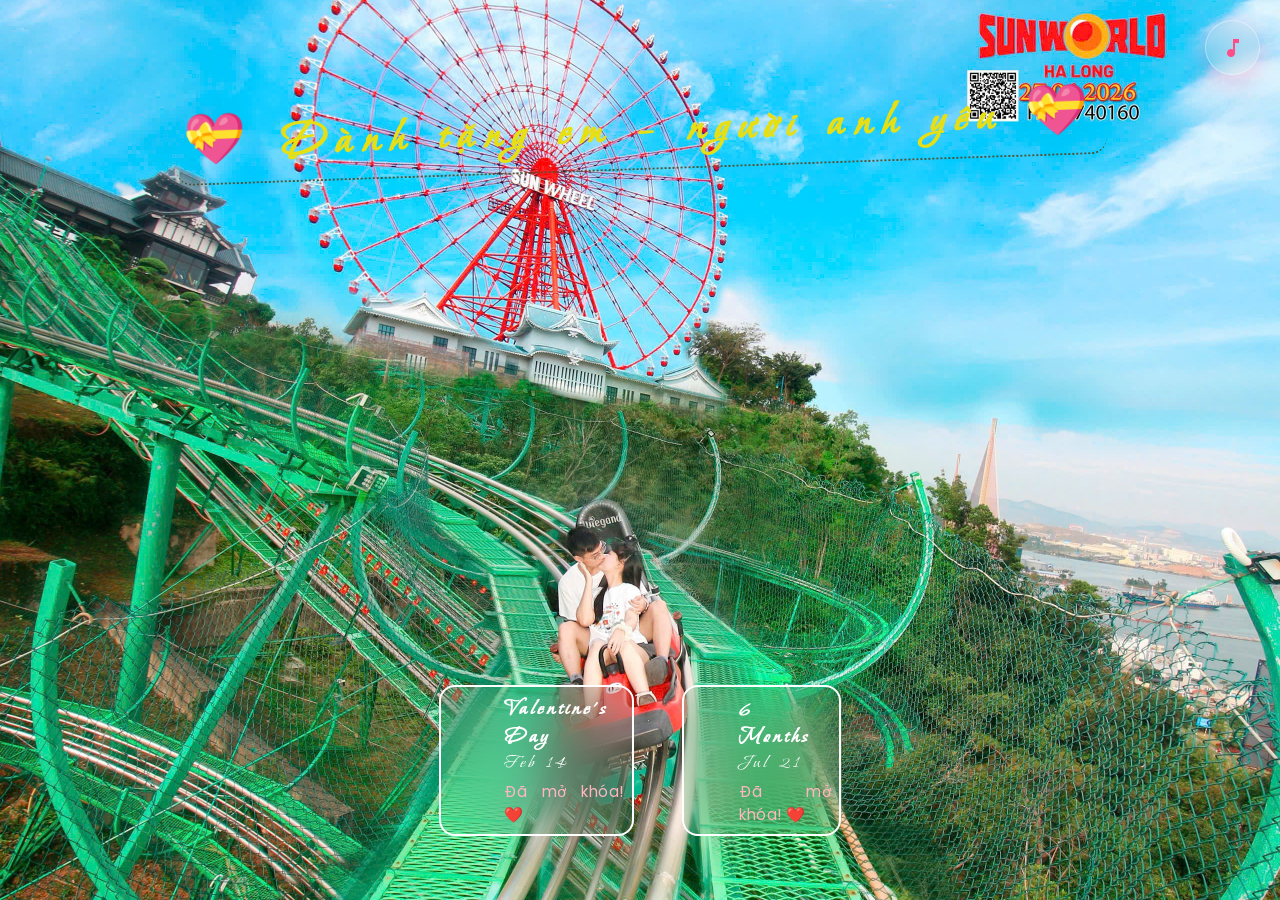
<file: index.html>
<!DOCTYPE html>
<html lang="en">

<head>
    <meta charset="UTF-8">
    <meta name="viewport" content="width=device-width, initial-scale=1.0">
    <title>Happy Valentine's Day Mai 💗💗💗</title>
    <link rel="stylesheet" href="quotes.css">
    <link rel="stylesheet"
        href="https://fonts.googleapis.com/css2?family=Material+Symbols+Outlined:opsz,wght,FILL,GRAD@20..48,100..700,0..1,-50..200" />
</head>

<body>
     <audio id="bg-music" preload="auto"></audio>
    <button id="music-btn" class="music-btn">
    <span class="material-symbols-outlined">music_note</span>
</button>
    <div class="main">
        <h2 class="danhtang">💝 Dành tặng em – người anh yêu  💝</h2>

        <div class="container">
            <a href="valentine.html" class="day-link" data-date="2025-02-14">
                <div class="valentine-day day">
                    <div class="icon">
                        <lord-icon src="https://cdn.lordicon.com/etgnxeer.json" trigger="hover"></lord-icon>
                    </div>
                    <div class="info">
                        <h1 class="day-name">Valentine's Day</h1>
                        <p class="date">Feb 14</p>
                        <div class="countdown" id="countdown-valentine"></div>
                    </div>
                </div>
            </a>
            <a href="six-months.html" class="day-link" data-date="2026-07-21">
                <div class="six-months-day day">
                    <div class="icon">
                        <lord-icon src="https://cdn.lordicon.com/etgnxeer.json" trigger="hover"></lord-icon>
                    </div>
                    <div class="info">
                        <h1 class="day-name">6 Months</h1>
                        <p class="date">Jul 21</p>
                        <div class="countdown" id="countdown-six-months"></div>
                    </div>
                </div>
            </a>
        </div>
        <div class="copyright-container">
            <!-- <h3 class="copyright">Created with ❤️ by <a href="https://www.instagram.com/ha.cn_?igsh=MTkzM2Q4a3Y1dTdhZg==" target="_blank" style="color: white; text-decoration: underline;">Hà</a></h3> -->
        </div>
    </div>

    <script src="https://cdn.lordicon.com/lordicon.js"></script>
  <script>
document.addEventListener('DOMContentLoaded', function () {

    const music = document.getElementById('bg-music');
    const musicBtn = document.getElementById('music-btn');

    const playlist = [
        "./assets/nhac/love-story.mp3",
        "./assets/nhac/Đức Phúc - Hơn Cả Yêu (Official Music Video).mp3"
    ];

    let currentSong = 0;
    let musicStarted = false;

    function playSong(index) {
        music.src = playlist[index];
        music.volume = 0.4;
        music.muted = false; // bỏ muted để có tiếng
        music.load();

        music.play().then(() => {
            musicStarted = true;
            musicBtn.classList.add('playing');
        }).catch(() => {
            console.log("Chờ click để phát nhạc...");
        });
    }

    // Click nút để bật/tắt nhạc
    musicBtn.addEventListener('click', (e) => {
        e.stopPropagation(); // tránh ảnh hưởng click toàn trang

        if (!musicStarted) {
            playSong(currentSong);
        } else {
            if (music.paused) {
                music.play();
                musicBtn.classList.add('playing');
            } else {
                music.pause();
                musicBtn.classList.remove('playing');
            }
        }
    });

    // Mồi click đầu tiên toàn trang (auto play)
    document.addEventListener('click', () => {
        if (!musicStarted) {
            playSong(currentSong);
        }
    }, { once: true });

    // Loop playlist
    music.addEventListener('ended', () => {
        currentSong = (currentSong + 1) % playlist.length;
        playSong(currentSong);
    });

    // Countdown logic
    function updateCountdown() {
        const dayLinks = document.querySelectorAll('.day-link');
        dayLinks.forEach(link => {
            const dateStr = link.getAttribute('data-date');
            const countdownDiv = link.querySelector('.countdown');
            if (!dateStr || !countdownDiv) return;

            const targetDate = new Date(dateStr + 'T00:00:00');
            const now = new Date();
            const diff = targetDate - now;

            if (diff <= 0) {
                countdownDiv.innerHTML = "Đã mở khóa! ❤️";
            } else {
                const days = Math.floor(diff / (1000 * 60 * 60 * 24));
                const hours = Math.floor((diff % (1000 * 60 * 60 * 24)) / (1000 * 60 * 60));
                const minutes = Math.floor((diff % (1000 * 60 * 60)) / (1000 * 60));
                const seconds = Math.floor((diff % (1000 * 60)) / 1000);

                countdownDiv.innerHTML = `Còn ${days} ngày ${hours}h ${minutes}m ${seconds}s`;
            }
        });
    }
    updateCountdown();
    setInterval(updateCountdown, 1000);

});
</script>


</body>

</html>
</file>
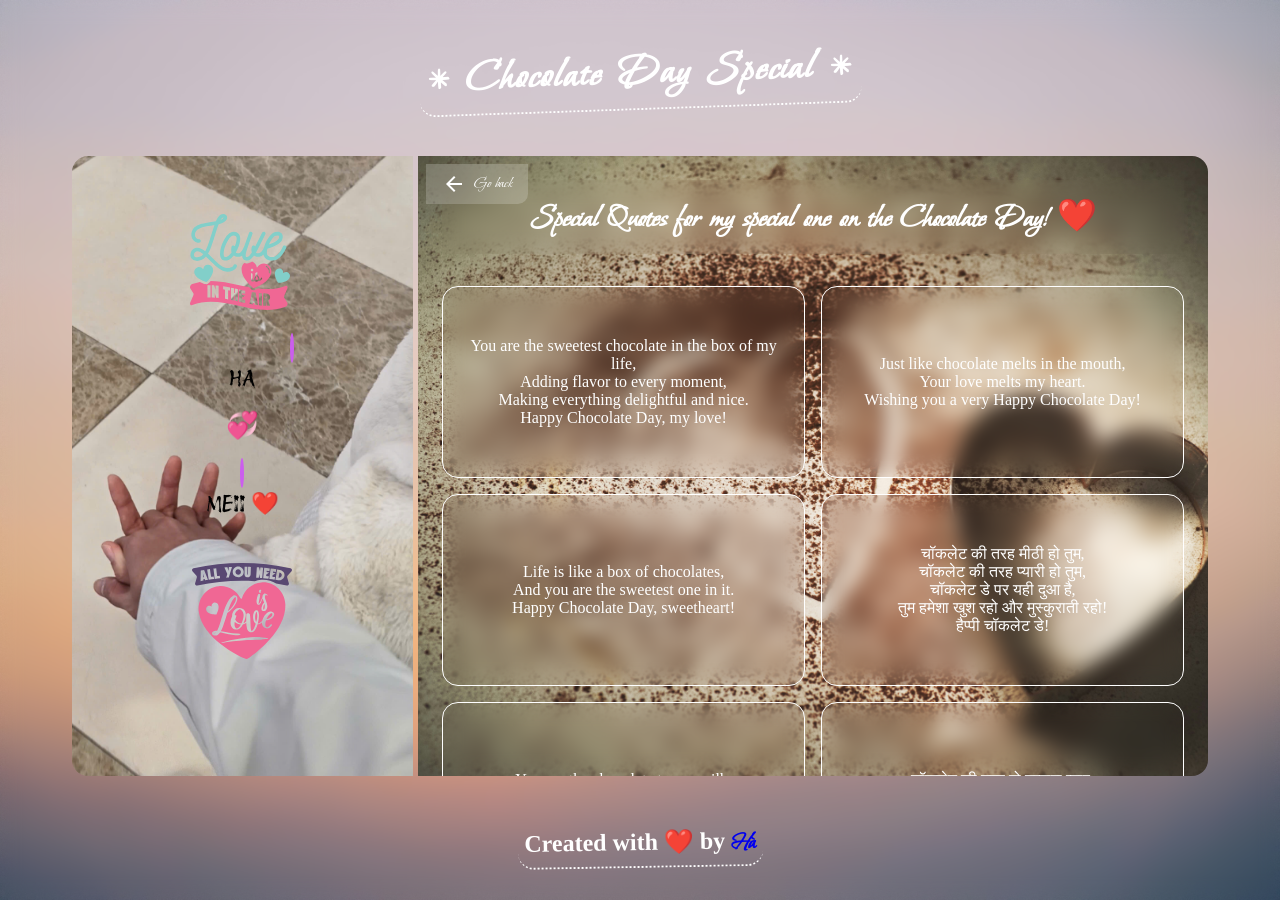
<file: chocolate.html>
<!DOCTYPE html>
<html lang="en">

<head>
    <meta charset="UTF-8">
    <meta name="viewport" content="width=device-width, initial-scale=1.0">
    <title>Happy Chocolate Day!</title>
    <link rel="stylesheet" href="days.css">
    <link rel="stylesheet"
        href="https://fonts.googleapis.com/css2?family=Material+Symbols+Outlined:opsz,wght,FILL,GRAD@20..48,100..700,0..1,-50..200" />
</head>

<body>
    <div class="main">
        <h2>* Chocolate Day Special *</h2>
        <div class="hero">
            <div class="left">
                <div class="lovers-details">
                    <!-- <h3 id="user-profile-text">Propose like <br> never before</h3> -->
                    <img src="./assets/Love In The Air SVG Cut File.svg" alt="Love In The Air"
                        style="width:100px;height:100px;margin-top: 2.5rem;margin-bottom: 2.5rem;">
                    <lord-icon src="https://cdn.lordicon.com/lhwyshcs.json" trigger="hover"
                        style="width:100px;height:100px;backdrop-filter: blur(5px);">
                    </lord-icon>
                    <p id="fpname">Hà</p>
                    <h3>💞</h3>
                    <lord-icon src="https://cdn.lordicon.com/btlpicdx.json" trigger="hover"
                        style="width:100px;height:100px;backdrop-filter: blur(5px);">
                    </lord-icon>
                    <p id="spname">Mai</p>
                </div>
                <img src="./assets/All You Need Is Love SVG Cut File.svg" alt="All You Need Is Love"
                    style="width:100px;height:100px;margin-top: 2.5rem;">
            </div>
            <div class="right chocolate-right">
                <div class="back-container">
                    <a href="#" onclick="window.history.back()">
                        <div class="back">
                            <span class="material-symbols-outlined">arrow_back</span>
                            <span class="back-text">Go back</span>
                        </div>
                    </a>
                </div>
                <h3 class="quote-heading">Special Quotes for my special one on the Chocolate Day! ❤️</h3>
                <div class="quotes"></div>
            </div>
        </div>
        <div class="copyright-container">
            <h3 class="copyright">Created with ❤️ by <a id="instagramProfileLink" href="https://www.instagram.com/ha.cn_?igsh=MTkzM2Q4a3Y1dTdhZg==" target="_blank"><span id="instagramProfileName">Hà</span></a></h3>
        </div>
    </div>
    <script src="./quotesChocolateDay.js"></script>
    <script src="https://cdn.lordicon.com/lordicon.js"></script>
</file>
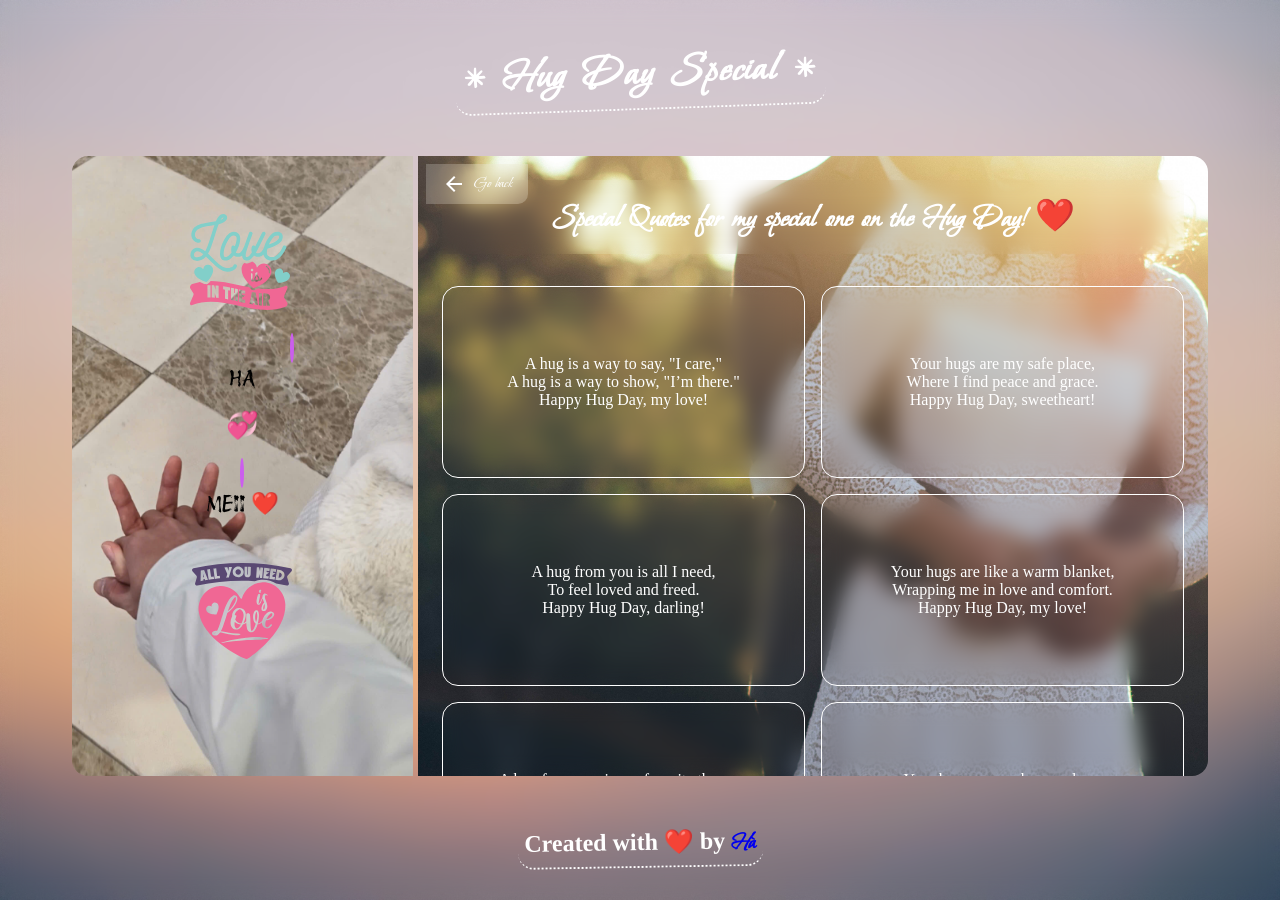
<file: hug.html>
<!DOCTYPE html>
<html lang="en">

<head>
    <meta charset="UTF-8">
    <meta name="viewport" content="width=device-width, initial-scale=1.0">
    <title>Happy Hug Day!</title>
    <link rel="stylesheet" href="days.css">
    <link rel="stylesheet"
        href="https://fonts.googleapis.com/css2?family=Material+Symbols+Outlined:opsz,wght,FILL,GRAD@20..48,100..700,0..1,-50..200" />
</head>

<body>
    <div class="main">
        <h2>* Hug Day Special *</h2>
        <div class="hero">
            <div class="left">
                <div class="lovers-details">
                    <!-- <h3 id="user-profile-text">Propose like <br> never before</h3> -->
                    <img src="./assets/Love In The Air SVG Cut File.svg" alt="Love In The Air"
                        style="width:100px;height:100px;margin-top: 2.5rem;margin-bottom: 2.5rem;">
                    <lord-icon src="https://cdn.lordicon.com/lhwyshcs.json" trigger="hover"
                        style="width:100px;height:100px;backdrop-filter: blur(5px);">
                    </lord-icon>
                    <p id="fpname">Hà</p>
                    <h3>💞</h3>
                    <lord-icon src="https://cdn.lordicon.com/btlpicdx.json" trigger="hover"
                        style="width:100px;height:100px;backdrop-filter: blur(5px);">
                    </lord-icon>
                    <p id="spname">Mai</p>
                </div>
                <img src="./assets/All You Need Is Love SVG Cut File.svg" alt="All You Need Is Love"
                    style="width:100px;height:100px;margin-top: 2.5rem;">
            </div>
            <div class="right hug-right">
                <div class="back-container">
                    <a href="#" onclick="window.history.back()">
                        <div class="back">
                            <span class="material-symbols-outlined">arrow_back</span>
                            <span class="back-text">Go back</span>
                        </div>
                    </a>
                </div>
                <h3 class="quote-heading">Special Quotes for my special one on the Hug Day! ❤️</h3>
                <div class="quotes"></div>
            </div>
        </div>
        <div class="copyright-container">
            <h3 class="copyright">Created with ❤️ by <a id="instagramProfileLink" href="https://www.instagram.com/ha.cn_?igsh=MTkzM2Q4a3Y1dTdhZg==" target="_blank"><span id="instagramProfileName">Hà</span></a></h3>
        </div>
    </div>
    <script src="./quotesHugDay.js"></script>
    <script src="https://cdn.lordicon.com/lordicon.js"></script>
</file>
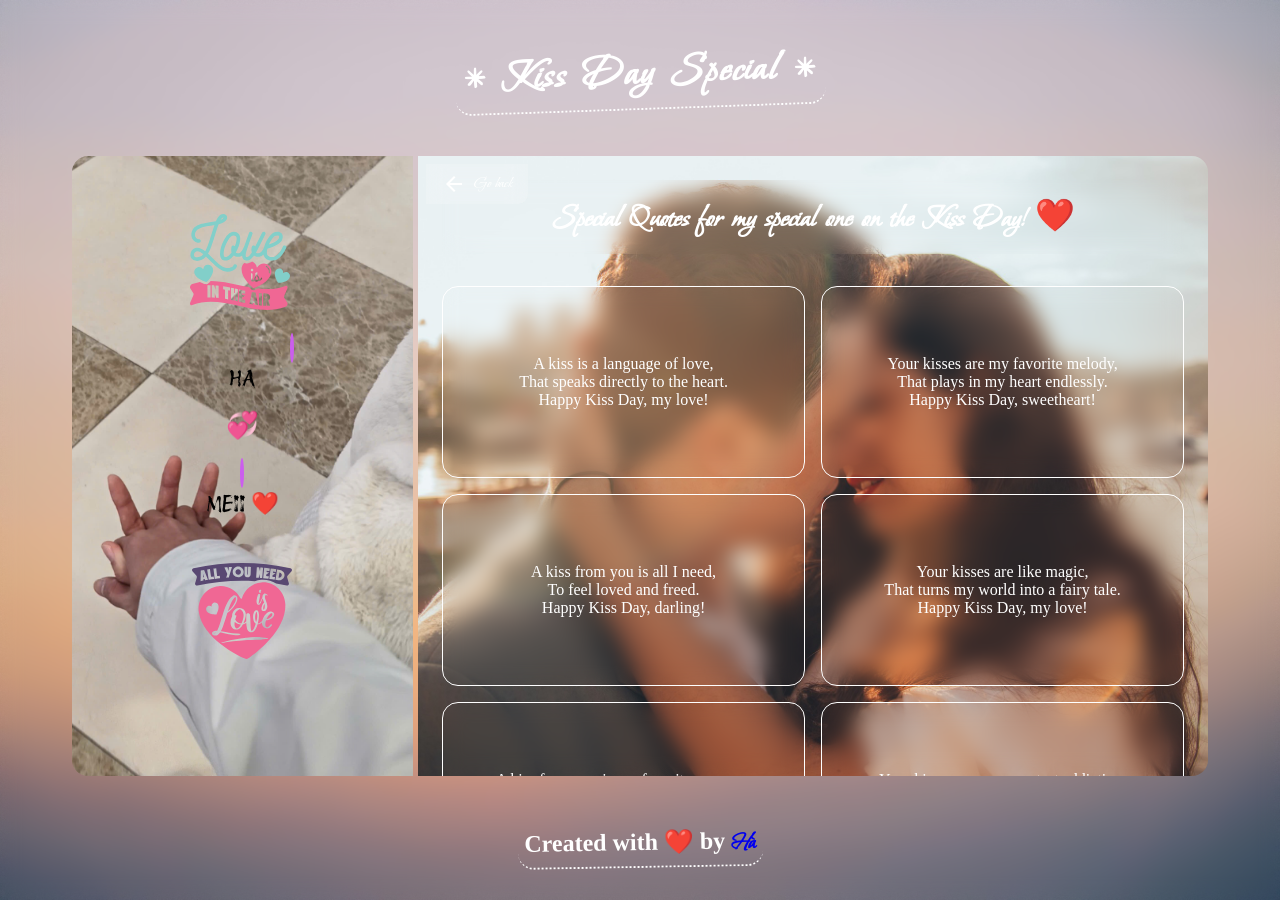
<file: kiss.html>
<!DOCTYPE html>
<html lang="en">

<head>
    <meta charset="UTF-8">
    <meta name="viewport" content="width=device-width, initial-scale=1.0">
    <title>Happy Kiss Day!</title>
    <link rel="stylesheet" href="days.css">
    <link rel="stylesheet"
        href="https://fonts.googleapis.com/css2?family=Material+Symbols+Outlined:opsz,wght,FILL,GRAD@20..48,100..700,0..1,-50..200" />
</head>

<body>
    <div class="main">
        <h2>* Kiss Day Special *</h2>
        <div class="hero">
            <div class="left">
                <div class="lovers-details">
                    <!-- <h3 id="user-profile-text">Propose like <br> never before</h3> -->
                    <img src="./assets/Love In The Air SVG Cut File.svg" alt="Love In The Air"
                        style="width:100px;height:100px;margin-top: 2.5rem;margin-bottom: 2.5rem;">
                    <lord-icon src="https://cdn.lordicon.com/lhwyshcs.json" trigger="hover"
                        style="width:100px;height:100px;backdrop-filter: blur(5px);">
                    </lord-icon>
                    <p id="fpname">Hà</p>
                    <h3>💞</h3>
                    <lord-icon src="https://cdn.lordicon.com/btlpicdx.json" trigger="hover"
                        style="width:100px;height:100px;backdrop-filter: blur(5px);">
                    </lord-icon>
                    <p id="spname">Mai</p>
                </div>
                <img src="./assets/All You Need Is Love SVG Cut File.svg" alt="All You Need Is Love"
                    style="width:100px;height:100px;margin-top: 2.5rem;">
            </div>
            <div class="right kiss-right">
                <div class="back-container">
                    <a href="#" onclick="window.history.back()">
                        <div class="back">
                            <span class="material-symbols-outlined">arrow_back</span>
                            <span class="back-text">Go back</span>
                        </div>
                    </a>
                </div>
                <h3 class="quote-heading">Special Quotes for my special one on the Kiss Day! ❤️</h3>
                <div class="quotes"></div>
            </div>
        </div>
        <div class="copyright-container">
            <h3 class="copyright">Created with ❤️ by <a id="instagramProfileLink" href="https://www.instagram.com/ha.cn_?igsh=MTkzM2Q4a3Y1dTdhZg==" target="_blank"><span id="instagramProfileName">Hà</span></a></h3>
        </div>
    </div>
    <script src="./quotesKissDay.js"></script>
    <script src="https://cdn.lordicon.com/lordicon.js"></script>
</file>
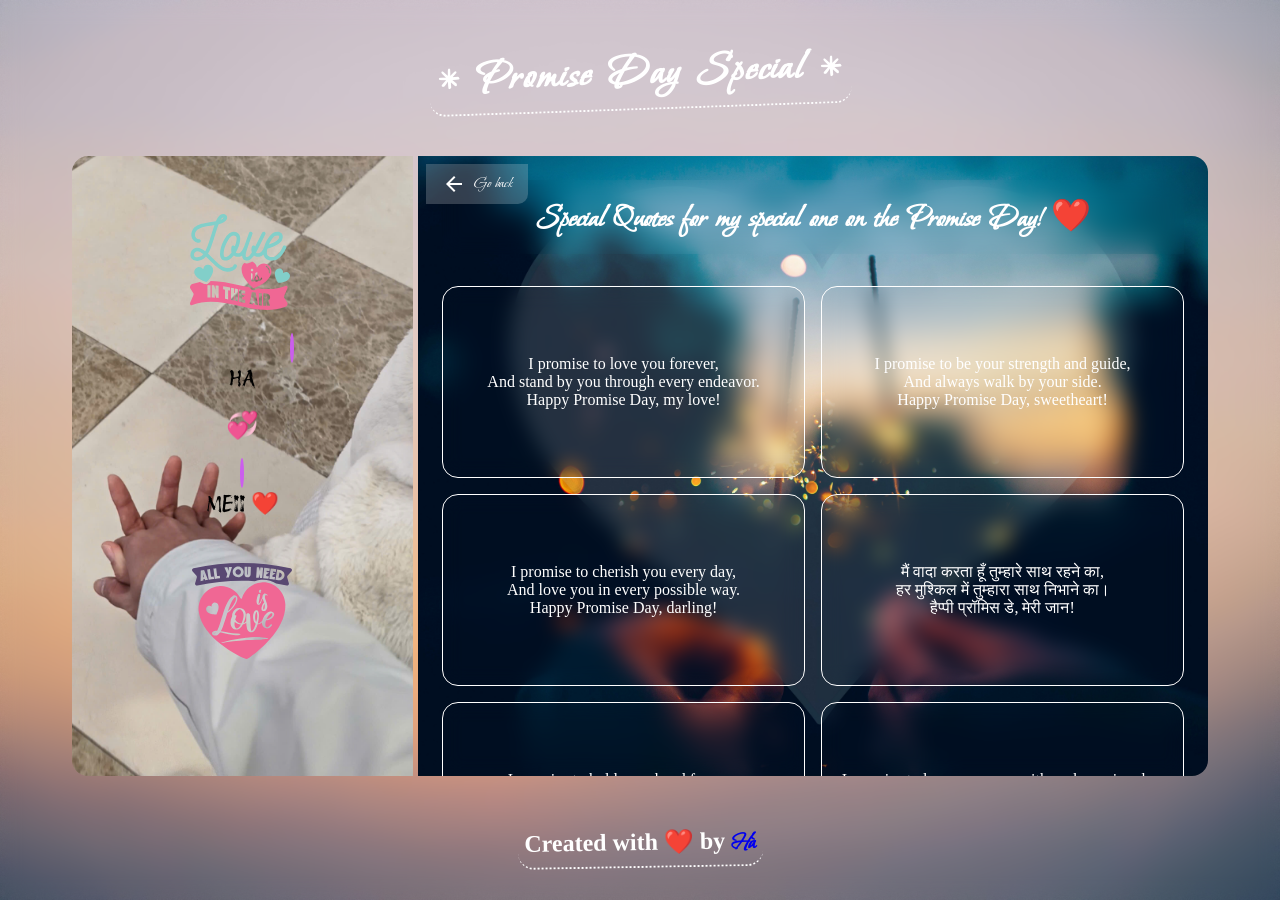
<file: promise.html>
<!DOCTYPE html>
<html lang="en">

<head>
    <meta charset="UTF-8">
    <meta name="viewport" content="width=device-width, initial-scale=1.0">
    <title>Happy Promise Day!</title>
    <link rel="stylesheet" href="days.css">
    <link rel="stylesheet"
        href="https://fonts.googleapis.com/css2?family=Material+Symbols+Outlined:opsz,wght,FILL,GRAD@20..48,100..700,0..1,-50..200" />
</head>

<body>
    <div class="main">
        <h2>* Promise Day Special *</h2>
        <div class="hero">
            <div class="left">
                <div class="lovers-details">
                    <!-- <h3 id="user-profile-text">Propose like <br> never before</h3> -->
                    <img src="./assets/Love In The Air SVG Cut File.svg" alt="Love In The Air"
                        style="width:100px;height:100px;margin-top: 2.5rem;margin-bottom: 2.5rem;">
                    <lord-icon src="https://cdn.lordicon.com/lhwyshcs.json" trigger="hover"
                        style="width:100px;height:100px;backdrop-filter: blur(5px);">
                    </lord-icon>
                    <p id="fpname">Hà</p>
                    <h3>💞</h3>
                    <lord-icon src="https://cdn.lordicon.com/btlpicdx.json" trigger="hover"
                        style="width:100px;height:100px;backdrop-filter: blur(5px);">
                    </lord-icon>
                    <p id="spname">Mai</p>
                </div>
                <img src="./assets/All You Need Is Love SVG Cut File.svg" alt="All You Need Is Love"
                    style="width:100px;height:100px;margin-top: 2.5rem;">
            </div>
            <div class="right promise-right">
                <div class="back-container">
                    <a href="#" onclick="window.history.back()">
                        <div class="back">
                            <span class="material-symbols-outlined">arrow_back</span>
                            <span class="back-text">Go back</span>
                        </div>
                    </a>
                </div>
                <h3 class="quote-heading">Special Quotes for my special one on the Promise Day! ❤️</h3>
                <div class="quotes"></div>
            </div>
        </div>
        <div class="copyright-container">
            <h3 class="copyright">Created with ❤️ by <a id="instagramProfileLink" href="https://www.instagram.com/ha.cn_?igsh=MTkzM2Q4a3Y1dTdhZg==" target="_blank"><span id="instagramProfileName">Hà</span></a></h3>
        </div>
    </div>
    <script src="./quotesPromiseDay.js"></script>
    <script src="https://cdn.lordicon.com/lordicon.js"></script>
</file>
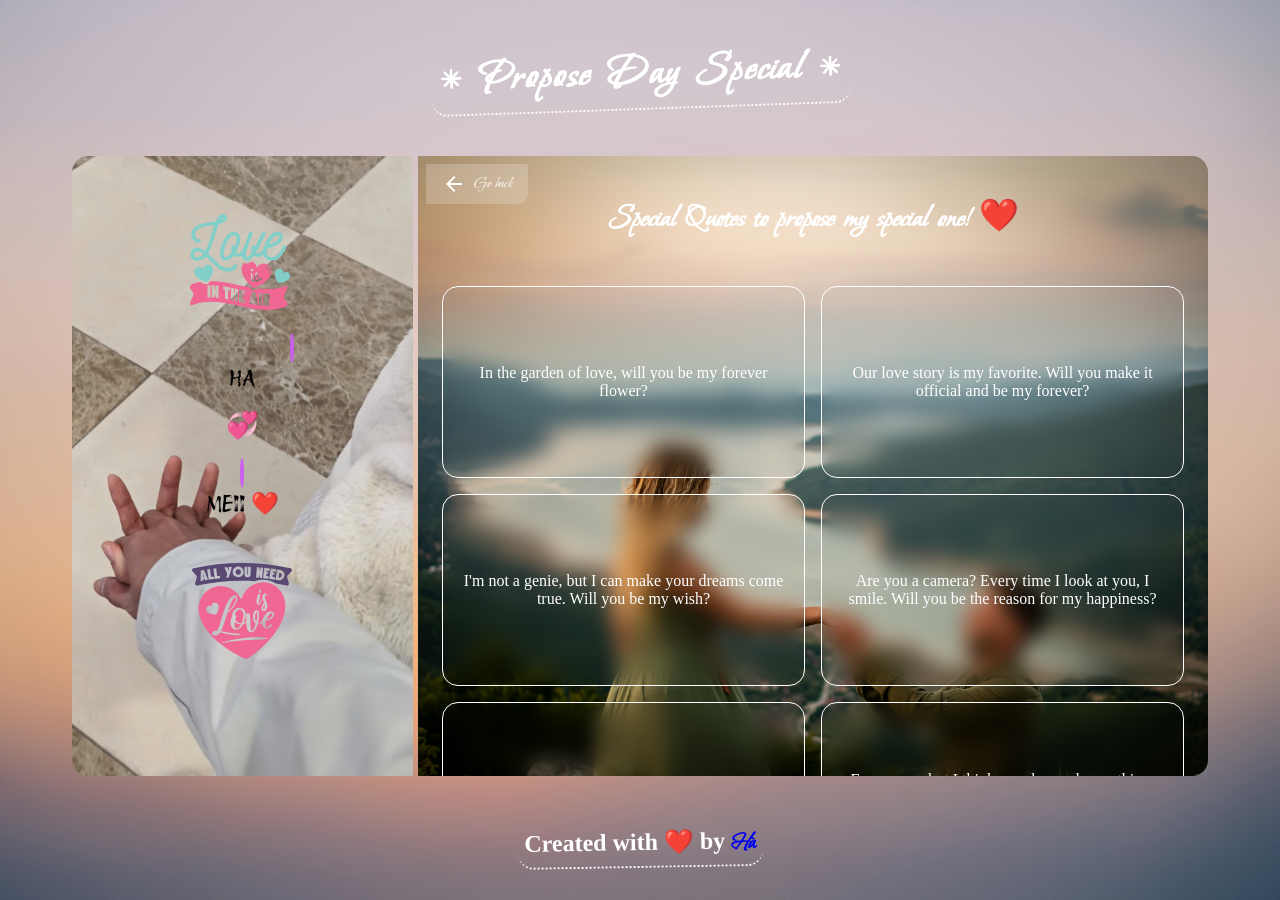
<file: propose.html>
<!DOCTYPE html>
<html lang="en">

<head>
    <meta charset="UTF-8">
    <meta name="viewport" content="width=device-width, initial-scale=1.0">
    <title>Happy Propose Day!</title>
    <link rel="stylesheet" href="days.css">
    <link rel="stylesheet"
        href="https://fonts.googleapis.com/css2?family=Material+Symbols+Outlined:opsz,wght,FILL,GRAD@20..48,100..700,0..1,-50..200" />
</head>

<body>
    <div class="main">
        <h2>* Propose Day Special *</h2>
        <div class="hero">
            <div class="left">
                <div class="lovers-details">
                    <!-- <h3 id="user-profile-text">Propose like <br> never before</h3> -->
                    <img src="./assets/Love In The Air SVG Cut File.svg" alt="Love In The Air"
                        style="width:100px;height:100px;margin-top: 2.5rem;margin-bottom: 2.5rem;">
                    <lord-icon src="https://cdn.lordicon.com/lhwyshcs.json" trigger="hover"
                        style="width:100px;height:100px;backdrop-filter: blur(5px);">
                    </lord-icon>
                    <p id="fpname">Hà</p>
                    <h3>💞</h3>
                    <lord-icon src="https://cdn.lordicon.com/btlpicdx.json" trigger="hover"
                        style="width:100px;height:100px;backdrop-filter: blur(5px);">
                    </lord-icon>
                    <p id="spname">Mai</p>
                </div>
                <img src="./assets/All You Need Is Love SVG Cut File.svg" alt="All You Need Is Love"
                    style="width:100px;height:100px;margin-top: 2.5rem;">
            </div>
            <div class="right propose-right">
                <div class="back-container">
                    <a href="#" onclick="window.history.back()">
                        <div class="back">
                            <span class="material-symbols-outlined">arrow_back</span>
                            <span class="back-text">Go back</span>
                        </div>
                    </a>
                </div>
                <h3 class="quote-heading">Special Quotes to propose my special one! ❤️</h3>
                <div class="quotes"></div>
            </div>
        </div>
        <div class="copyright-container">
            <h3 class="copyright">Created with ❤️ by <a id="instagramProfileLink" href="https://www.instagram.com/ha.cn_?igsh=MTkzM2Q4a3Y1dTdhZg==" target="_blank"><span id="instagramProfileName">Hà</span></a></h3>
        </div>
    </div>

    <script src="./quotesProposeDay.js"></script>
    <script src="https://cdn.lordicon.com/lordicon.js"></script>
</body>

</html>
</file>
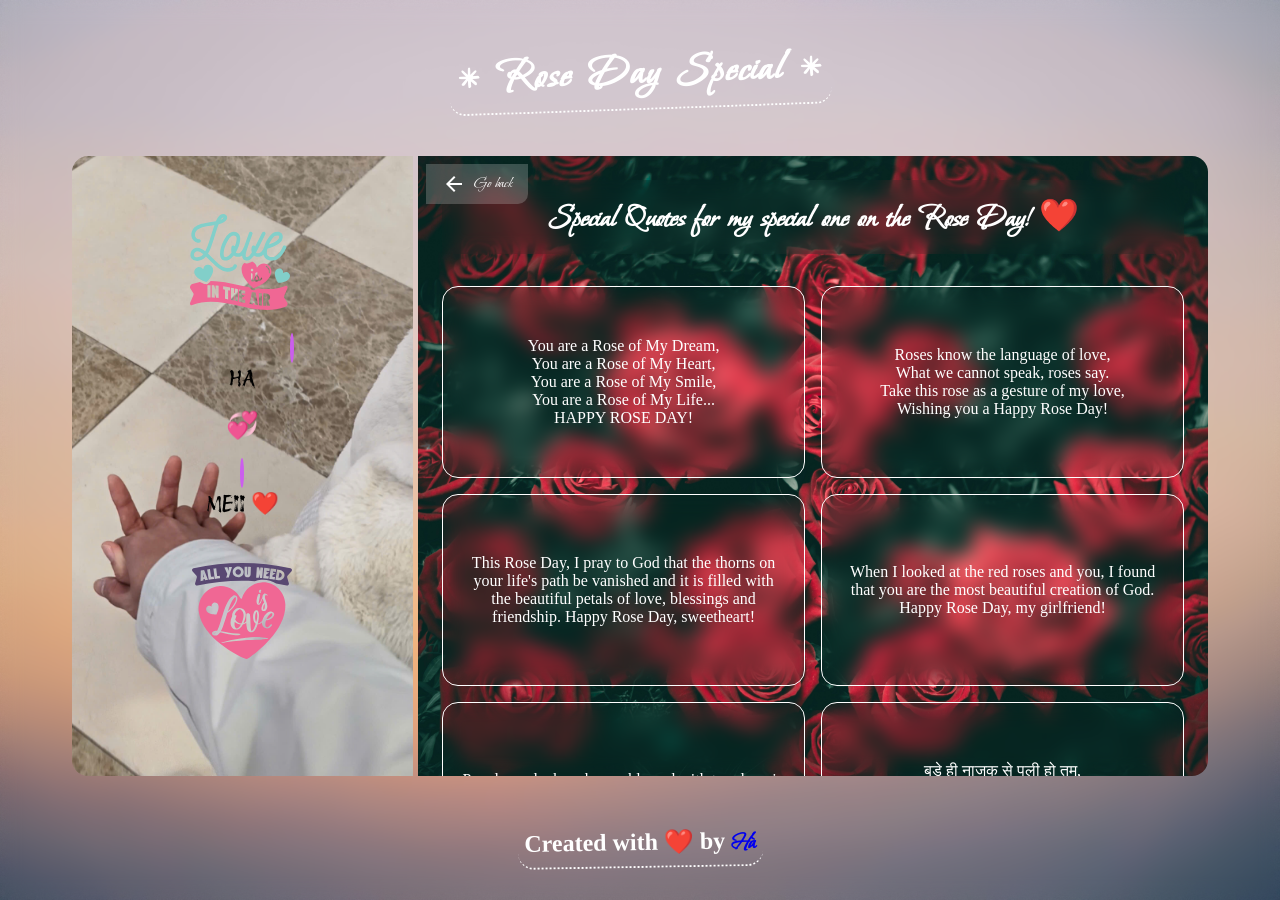
<file: rose.html>
<!DOCTYPE html>
<html lang="en">

<head>
    <meta charset="UTF-8">
    <meta name="viewport" content="width=device-width, initial-scale=1.0">
    <title>Happy Rose Day!</title>
    <!-- <link rel="stylesheet" href="quotes.css"> -->
    <link rel="stylesheet" href="days.css">
    <link rel="stylesheet"
        href="https://fonts.googleapis.com/css2?family=Material+Symbols+Outlined:opsz,wght,FILL,GRAD@20..48,100..700,0..1,-50..200" />
</head>

<body>
    <div class="main">
        <h2>* Rose Day Special *</h2>
        <div class="hero">
            <div class="left">
                <div class="lovers-details">
                    <!-- <h3 id="user-profile-text">Love is in the air!</h3> -->
                    <img src="./assets/Love In The Air SVG Cut File.svg" alt="Love In The Air"
                        style="width:100px;height:100px;margin-top: 2.5rem;margin-bottom: 2.5rem;">
                    <lord-icon src="https://cdn.lordicon.com/lhwyshcs.json" trigger="hover"
                        style="width:100px;height:100px;backdrop-filter: blur(5px);">
                    </lord-icon>
                    <p id="fpname">Hà</p>
                    <h3>💞</h3>
                    <lord-icon src="https://cdn.lordicon.com/btlpicdx.json" trigger="hover"
                        style="width:100px;height:100px;backdrop-filter: blur(5px);">
                    </lord-icon>
                    <p id="spname">Mai</p>
                </div>
                <img src="./assets/All You Need Is Love SVG Cut File.svg" alt="All You Need Is Love"
                    style="width:100px;height:100px;margin-top: 2.5rem;">
            </div>
            <div class="right rose-right">
                <div class="back-container">
                    <a href="#" onclick="window.history.back()">
                        <div class="back">
                            <span class="material-symbols-outlined">arrow_back</span>
                            <span class="back-text">Go back</span>
                        </div>
                    </a>
                </div>
                <h3 class="quote-heading">Special Quotes for my special one on the Rose Day! ❤️</h3>
                <div class="quotes"></div>
            </div>
        </div>
        <div class="copyright-container">
            <h3 class="copyright">Created with ❤️ by <a id="instagramProfileLink" href="https://www.instagram.com/ha.cn_?igsh=MTkzM2Q4a3Y1dTdhZg==" target="_blank"><span id="instagramProfileName">Hà</span></a></h3>
        </div>
    </div>

    <script src="./quotesRoseDay.js"></script>
    <script src="https://cdn.lordicon.com/lordicon.js"></script>
</body>

</html>
</file>
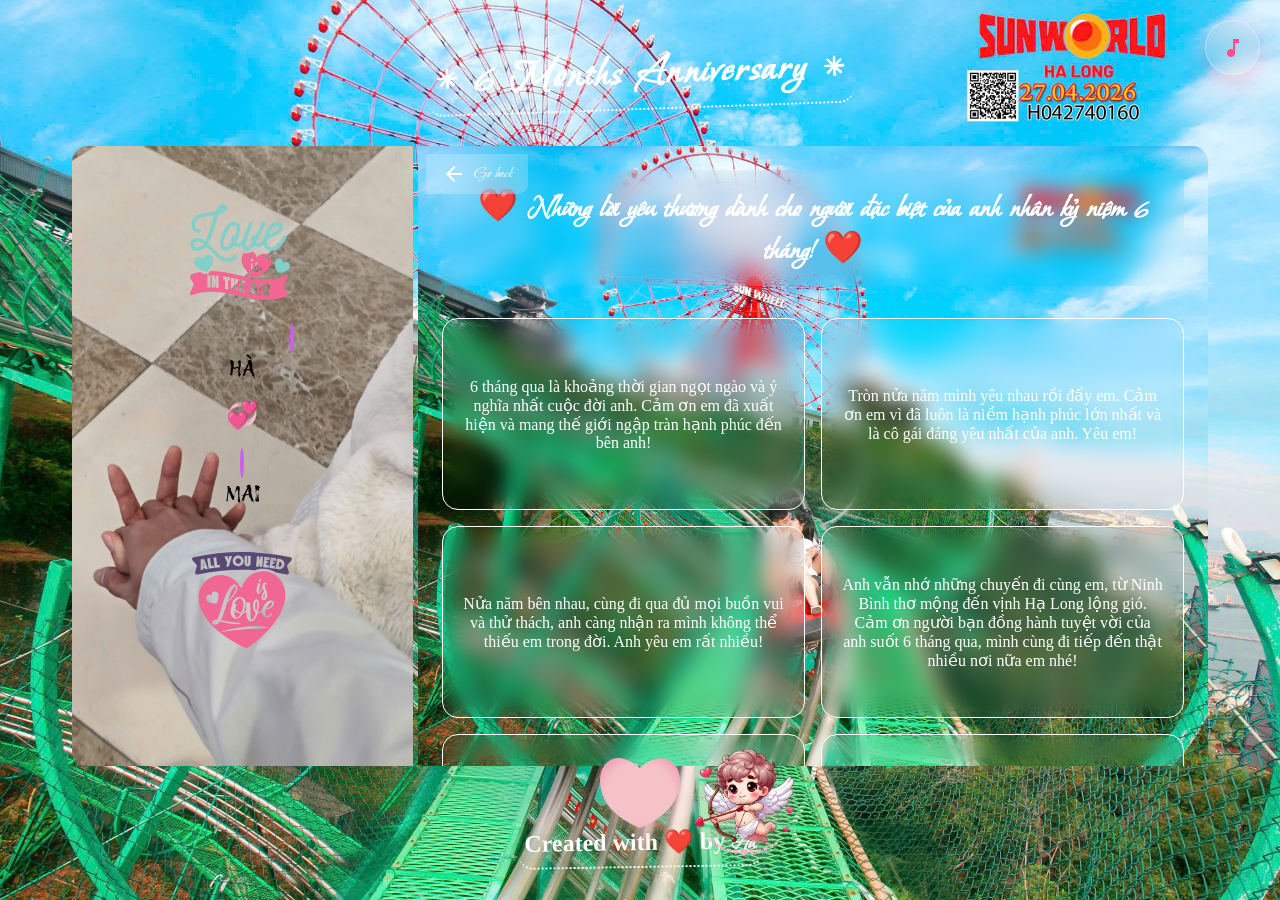
<file: six-months.html>
<!DOCTYPE html>
<html lang="en">

<head>
    <meta charset="UTF-8">
    <meta name="viewport" content="width=device-width, initial-scale=1.0">
    <title>Happy 6 Months Anniversary!</title>
    <link rel="stylesheet" href="days.css">
    <link rel="stylesheet" href="./mini heart element/style.css">
    <link rel="stylesheet"
        href="https://fonts.googleapis.com/css2?family=Material+Symbols+Outlined:opsz,wght,FILL,GRAD@20..48,100..700,0..1,-50..200" />
</head>

<body class="six-months-body">
        <audio id="bg-music" preload="auto"></audio>
    <button id="music-btn" class="music-btn">
    <span class="material-symbols-outlined">music_note</span>
</button>
    <div class="main">
        <h2>* 6 Months Anniversary *</h2>
        <div class="hero">
            <div class="left">
                <div class="lovers-details">
                    <img src="./assets/Love In The Air SVG Cut File.svg" alt="Love In The Air"
                        style="width:100px;height:100px;margin-top: 2.5rem;margin-bottom: 2.5rem;">
                    <lord-icon src="https://cdn.lordicon.com/lhwyshcs.json" trigger="hover"
                        style="width:100px;height:100px;backdrop-filter: blur(5px);">
                    </lord-icon>
                    <p id="fpname">Hà</p>
                    <h3>💞</h3>
                    <lord-icon src="https://cdn.lordicon.com/btlpicdx.json" trigger="hover"
                        style="width:100px;height:100px;backdrop-filter: blur(5px);">
                    </lord-icon>
                    <p id="spname">Mai</p>
                </div>
                <img src="./assets/All You Need Is Love SVG Cut File.svg" alt="All You Need Is Love"
                    style="width:100px;height:100px;margin-top: 2.5rem;">
            </div>
            <div class="right six-months-right">
                <div class="back-container">
                    <a href="#" onclick="window.history.back()">
                        <div class="back">
                            <span class="material-symbols-outlined">arrow_back</span>
                            <span class="back-text">Go back</span>
                        </div>
                    </a>
                </div>
                <h3 class="quote-heading">❤️ Những lời yêu thương dành cho người đặc biệt của anh nhân kỷ niệm 6 tháng! ❤️</h3>
                <div class="quotes"></div>
            </div>
        </div>
        <div class="heart-wrap">
            <div class="click-hint" style="position: absolute; right: -120px; top: -10px; width: 110px; height: 110px; z-index: 10; pointer-events: none; animation: bounceLeft 1.2s infinite ease-in-out;">
                <img src="./assets/cupid_angel.png" style="width: 100%; height: 100%; object-fit: contain;" alt="Cupid">
            </div>
            <div class="cupid-arrow" style="display: none; position: absolute; left: -100px; top: -5px; width: 80px; height: 80px; z-index: 10; pointer-events: none;">
                <svg viewBox="0 0 100 100" width="100%" height="100%">
                    <path d="M 40 10 C 65 30, 65 70, 40 90 C 25 70, 25 30, 40 10 Z" fill="rgba(255, 46, 122, 0.1)" stroke="#ff2e7a" stroke-width="3" stroke-linecap="round"/>
                    <path id="bow-string" d="M 32 10 L 10 50 L 32 90" fill="none" stroke="#ffb3cc" stroke-width="2" stroke-linecap="round"/>
                    <g id="arrow">
                        <line x1="-20" y1="50" x2="60" y2="50" stroke="#ff0044" stroke-width="4" stroke-linecap="round"/>
                        <path d="M 60 50 L 52 42 C 48 38, 42 44, 47 49 L 50 50 L 47 51 C 42 56, 48 62, 52 58 Z" fill="#ff0044"/>
                        <path d="M -20 42 L -30 50 L -20 58 M -13 42 L -23 50 L -13 58" fill="none" stroke="#ff0044" stroke-width="2.5" stroke-linecap="round"/>
                    </g>
                </svg>
            </div>
            <div class="heart">
              <div class="tank"></div>
              <svg class="curve" viewBox="0 24 150 28" preserveAspectRatio="none" shape-rendering="auto">
                <defs>
                  <path id="gentle-wave" d="M-160 44c30 0 58-18 88-18s 58 18 88 18 58-18 88-18 58 18 88 18 v44h-352z" />
                </defs>
                <g>
                    <use xlink:href="#gentle-wave" x="48" y="0" fill="rgba(238, 130, 238, 0.5)" />
                    <use xlink:href="#gentle-wave" x="48" y="1" fill="rgba(238, 130, 238, 0.3)" />
                    <use xlink:href="#gentle-wave" x="48" y="2" fill="rgba(238, 130, 238, 1)" />
                </g>
              </svg>
            </div>
          </div>
        <svg style="position: absolute; width: 0; height: 0; overflow: hidden;">
            <clipPath id="myPath" clipPathUnits="objectBoundingBox">
                <path d="M0.373,0.967 S0.616,0.866,0.768,0.644 S0.912,0.107,0.739,0 S0.373,0.108,0.373,0.108 S0.166,-0.113,0,-0.002 S-0.159,0.432,-0.021,0.644 S0.373,0.967,0.373,0.967"></path>
            </clipPath>
        </svg>
        <div class="copyright-container" style="margin-top: 20px;">
            <h3 class="copyright">Created with ❤️ by <a href="https://www.instagram.com/ha.cn_?igsh=MTkzM2Q4a3Y1dTdhZg==" target="_blank" style="color: white; text-decoration: underline;">Hà</a></h3> 
        </div>
    </div>
    <script src="./quotesSixMonths.js"></script>
    <script src="./mini heart element/script.js"></script>
    <script src='https://cdnjs.cloudflare.com/ajax/libs/gsap/3.2.6/gsap.min.js'></script>
    <script src="https://cdn.lordicon.com/lordicon.js"></script>
    <script>
        // JavaScript to handle the tank filling animation and redirection
        document.addEventListener('DOMContentLoaded', function () {
        const tank = document.querySelector('.tank');
        const heartWrap = document.querySelector('.heart-wrap');
        const fillDuration = 50; // Duration in milliseconds for each fill
        let clickCount = 0;

        function createHeartParticles() {
            for (let i = 0; i < 20; i++) {
                const p = document.createElement('div');
                p.innerText = '❤️';
                p.style.position = 'absolute';
                p.style.left = '50%';
                p.style.top = '50%';
                p.style.fontSize = `${Math.random() * 15 + 10}px`;
                p.style.transform = 'translate(-50%, -50%)';
                p.style.pointerEvents = 'none';
                p.style.zIndex = '5';
                heartWrap.appendChild(p);

                const angle = Math.random() * Math.PI * 2;
                const velocity = Math.random() * 150 + 50;
                const dx = Math.cos(angle) * velocity;
                const dy = Math.sin(angle) * velocity;

                gsap.to(p, {
                    x: dx,
                    y: dy,
                    opacity: 0,
                    scale: 0.2,
                    rotation: Math.random() * 360,
                    duration: 1,
                    ease: "power2.out",
                    onComplete: () => p.remove()
                });
            }
        }

        heartWrap.addEventListener('click', function () {
            if (clickCount >= 3) return; // Prevent multiple triggers
            clickCount++;
            
            if (clickCount <= 3) {
                const fillHeight = (clickCount / 3) * 100;
                tank.style.transition = `height ${fillDuration}ms ease-in-out`;
                tank.style.height = `${fillHeight}%`;

                if (clickCount === 3) {
                    setTimeout(() => {
                        document.querySelector('.heart').classList.add('no-beat');
                        gsap.to('.click-hint', { opacity: 0, scale: 0.5, duration: 0.3 });

                        const arrowEl = document.querySelector('.cupid-arrow');
                        arrowEl.style.display = 'block';

                        gsap.timeline()
                            .fromTo(arrowEl, { opacity: 0, scale: 0.5 }, { opacity: 1, scale: 1, duration: 0.4, ease: "back.out(1.7)" })
                            // Pull back string and arrow
                            .to("#arrow", { x: -20, duration: 0.8, ease: "power1.inOut" })
                            .to("#bow-string", { attr: { d: "M 32 10 L -5 50 L 32 90" }, duration: 0.8, ease: "power1.inOut" }, "<")
                            // Shoot!
                            .to("#arrow", { x: 300, duration: 0.25, ease: "power2.in" })
                            .to("#bow-string", { attr: { d: "M 32 10 L 32 50 L 32 90" }, duration: 0.05, ease: "elastic.out(1, 0.3)" }, "<")
                            // Heart impact & particles
                            .to(".heart", { 
                                scale: 1.25, 
                                duration: 0.1, 
                                yoyo: true, 
                                repeat: 1, 
                                ease: "power1.out",
                                onStart: () => {
                                    createHeartParticles();
                                }
                            }, "-=0.05")
                            // Fade out whole container and redirect
                            .to(".heart-wrap", { opacity: 0, scale: 0.8, duration: 0.5, delay: 0.4 })
                            .call(() => {
                                // Access the parent window and stop the music directly
                                const parentWindow = window.parent;
                                if (parentWindow) {
                                    const parentAudio = parentWindow.document.querySelector('.audio');
                                    const parentMusicIcon = parentWindow.document.querySelector('.music-close');

                                    if (parentAudio && !parentAudio.paused) {
                                        parentAudio.pause();
                                        parentAudio.currentTime = 0;
                                        console.log("Music stopped directly in parent window.");
                                    }

                                    if (parentMusicIcon) {
                                        parentMusicIcon.classList.remove('rotate');
                                    }
                                }

                                // Redirect to the third index.html (6 months special)
                                window.location.href = './six-months-special/index.html';
                            });
                    }, fillDuration + 100);
                }
            }
        });
    });
    </script>
    <script>
document.addEventListener('DOMContentLoaded', function () {

    const music = document.getElementById('bg-music');
    const musicBtn = document.getElementById('music-btn');

    const playlist = [
        "./assets/nhac/love-story.mp3",
        "./assets/nhac/Đức Phúc - Hơn Cả Yêu (Official Music Video).mp3"
    ];

    let currentSong = 0;
    let musicStarted = false;

    function playSong(index) {
        music.src = playlist[index];
        music.volume = 0.4;
        music.muted = false; // bỏ muted để có tiếng
        music.load();

        music.play().then(() => {
            musicStarted = true;
            musicBtn.classList.add('playing');
        }).catch(() => {
            console.log("Chờ click để phát nhạc...");
        });
    }

    // Click nút để bật/tắt nhạc
    musicBtn.addEventListener('click', (e) => {
        e.stopPropagation(); // tránh ảnh hưởng click toàn trang

        if (!musicStarted) {
            playSong(currentSong);
        } else {
            if (music.paused) {
                music.play();
                musicBtn.classList.add('playing');
            } else {
                music.pause();
                musicBtn.classList.remove('playing');
            }
        }
    });

    // Mồi click đầu tiên toàn trang (auto play)
    document.addEventListener('click', () => {
        if (!musicStarted) {
            playSong(currentSong);
        }
    }, { once: true });

    // Loop playlist
    music.addEventListener('ended', () => {
        currentSong = (currentSong + 1) % playlist.length;
        playSong(currentSong);
    });

});
</script>
</body>

</html>
</file>
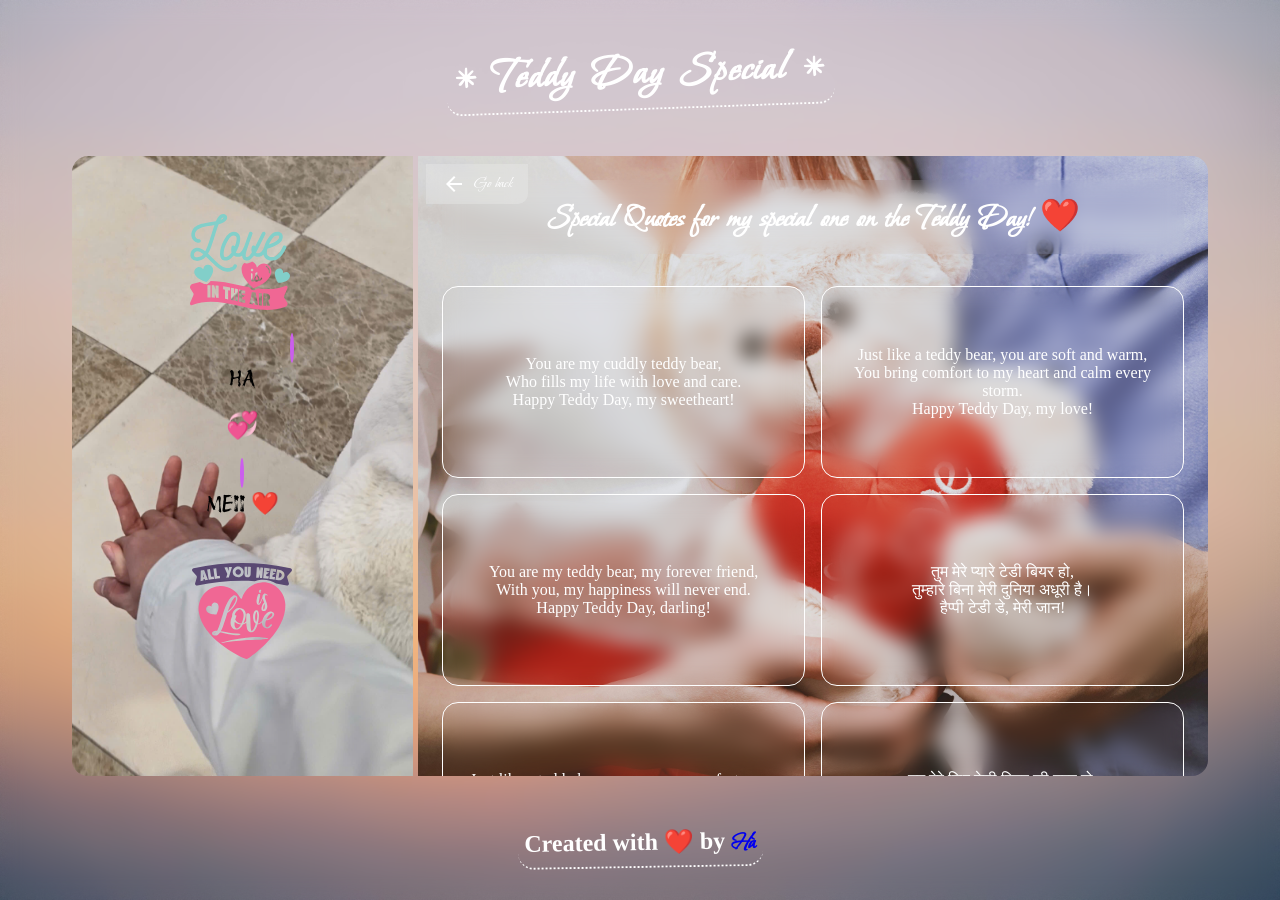
<file: teddy.html>
<!DOCTYPE html>
<html lang="en">

<head>
    <meta charset="UTF-8">
    <meta name="viewport" content="width=device-width, initial-scale=1.0">
    <title>Happy Teddy Day!</title>
    <link rel="stylesheet" href="days.css">
    <link rel="stylesheet"
        href="https://fonts.googleapis.com/css2?family=Material+Symbols+Outlined:opsz,wght,FILL,GRAD@20..48,100..700,0..1,-50..200" />
</head>

<body>
    <div class="main">
        <h2>* Teddy Day Special *</h2>
        <div class="hero">
            <div class="left">
                <div class="lovers-details">
                    <!-- <h3 id="user-profile-text">Propose like <br> never before</h3> -->
                    <img src="./assets/Love In The Air SVG Cut File.svg" alt="Love In The Air"
                        style="width:100px;height:100px;margin-top: 2.5rem;margin-bottom: 2.5rem;">
                    <lord-icon src="https://cdn.lordicon.com/lhwyshcs.json" trigger="hover"
                        style="width:100px;height:100px;backdrop-filter: blur(5px);">
                    </lord-icon>
                    <p id="fpname">Hà</p>
                    <h3>💞</h3>
                    <lord-icon src="https://cdn.lordicon.com/btlpicdx.json" trigger="hover"
                        style="width:100px;height:100px;backdrop-filter: blur(5px);">
                    </lord-icon>
                    <p id="spname">Mai</p>
                </div>
                <img src="./assets/All You Need Is Love SVG Cut File.svg" alt="All You Need Is Love"
                    style="width:100px;height:100px;margin-top: 2.5rem;">
            </div>
            <div class="right teddy-right">
                <div class="back-container">
                    <a href="#" onclick="window.history.back()">
                        <div class="back">
                            <span class="material-symbols-outlined">arrow_back</span>
                            <span class="back-text">Go back</span>
                        </div>
                    </a>
                </div>
                <h3 class="quote-heading">Special Quotes for my special one on the Teddy Day! ❤️</h3>
                <div class="quotes"></div>
            </div>
        </div>
        <div class="copyright-container">
            <h3 class="copyright">Created with ❤️ by <a id="instagramProfileLink" href="https://www.instagram.com/ha.cn_?igsh=MTkzM2Q4a3Y1dTdhZg==" target="_blank"><span id="instagramProfileName">Hà</span></a></h3>
        </div>
    </div>
    <script src="./quotesTeddyDay.js"></script>
    <script src="https://cdn.lordicon.com/lordicon.js"></script>
</file>
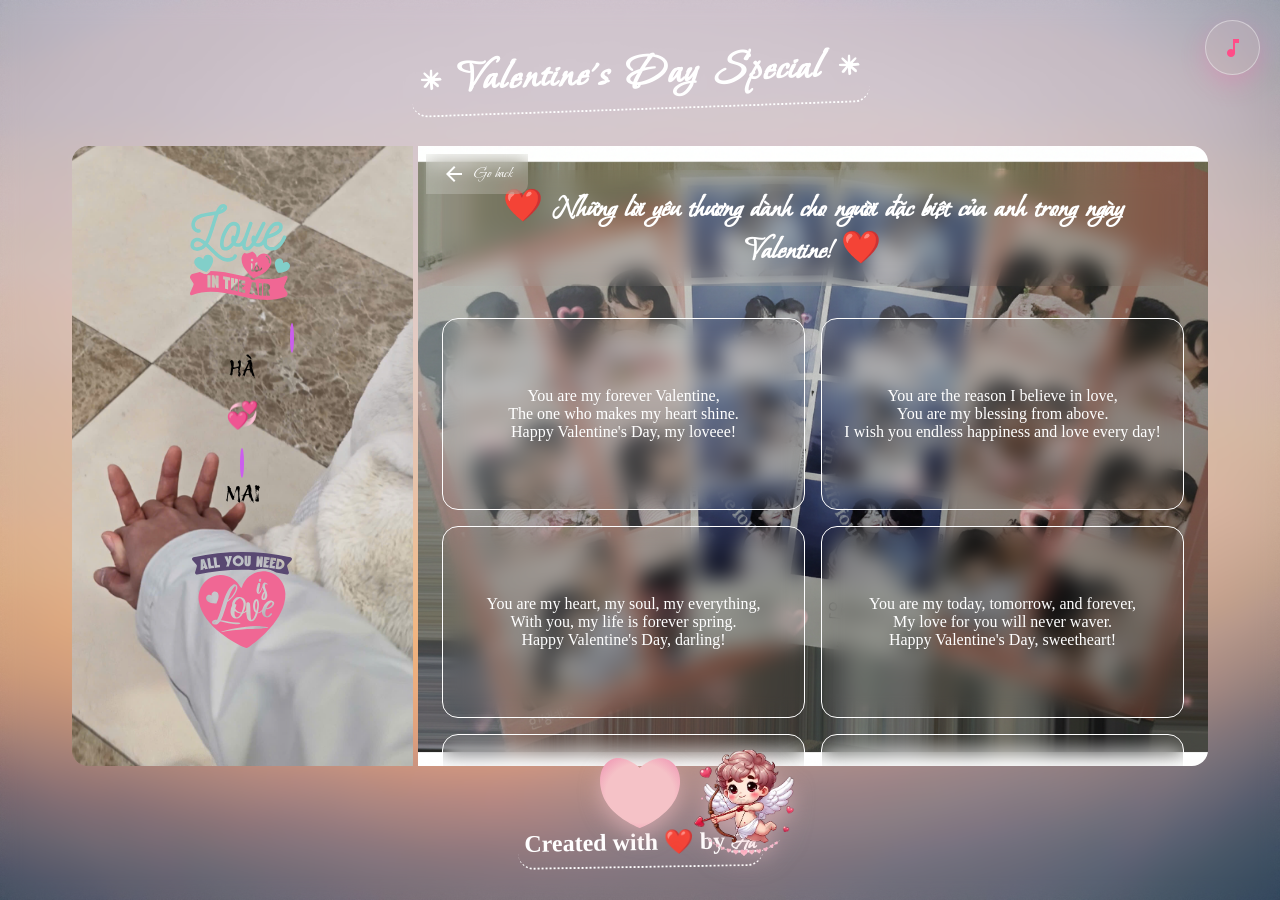
<file: valentine.html>
<!DOCTYPE html>
<html lang="en">

<head>
    <meta charset="UTF-8">
    <meta name="viewport" content="width=device-width, initial-scale=1.0">
    <title>Happy Valentine's Day!</title>
    <link rel="stylesheet" href="days.css">
    <link rel="stylesheet" href="./mini heart element/style.css">
    <link rel="stylesheet"
        href="https://fonts.googleapis.com/css2?family=Material+Symbols+Outlined:opsz,wght,FILL,GRAD@20..48,100..700,0..1,-50..200" />
</head>

<body>
        <audio id="bg-music" preload="auto"></audio>
    <button id="music-btn" class="music-btn">
    <span class="material-symbols-outlined">music_note</span>
</button>
    <div class="main">
        <h2>* Valentine's Day Special *</h2>
        <div class="hero">
            <div class="left">
                <div class="lovers-details">
                    <img src="./assets/Love In The Air SVG Cut File.svg" alt="Love In The Air"
                        style="width:100px;height:100px;margin-top: 2.5rem;margin-bottom: 2.5rem;">
                    <lord-icon src="https://cdn.lordicon.com/lhwyshcs.json" trigger="hover"
                        style="width:100px;height:100px;backdrop-filter: blur(5px);">
                    </lord-icon>
                    <p id="fpname">Hà</p>
                    <h3>💞</h3>
                    <lord-icon src="https://cdn.lordicon.com/btlpicdx.json" trigger="hover"
                        style="width:100px;height:100px;backdrop-filter: blur(5px);">
                    </lord-icon>
                    <p id="spname">Mai</p>
                </div>
                <img src="./assets/All You Need Is Love SVG Cut File.svg" alt="All You Need Is Love"
                    style="width:100px;height:100px;margin-top: 2.5rem;">
            </div>
            <div class="right valentine-right">
                <div class="back-container">
                    <a href="#" onclick="window.history.back()">
                        <div class="back">
                            <span class="material-symbols-outlined">arrow_back</span>
                            <span class="back-text">Go back</span>
                        </div>
                    </a>
                </div>
                <h3 class="quote-heading">❤️ Những lời yêu thương dành cho người đặc biệt của anh trong ngày Valentine! ❤️</h3>
                <div class="quotes"></div>
            </div>
        </div>
        <div class="heart-wrap">
            <div class="click-hint" style="position: absolute; right: -120px; top: -10px; width: 110px; height: 110px; z-index: 10; pointer-events: none; animation: bounceLeft 1.2s infinite ease-in-out;">
                <img src="./assets/cupid_angel.png" style="width: 100%; height: 100%; object-fit: contain;" alt="Cupid">
            </div>
            <div class="cupid-arrow" style="display: none; position: absolute; left: -100px; top: -5px; width: 80px; height: 80px; z-index: 10; pointer-events: none;">
                <svg viewBox="0 0 100 100" width="100%" height="100%">
                    <path d="M 40 10 C 65 30, 65 70, 40 90 C 25 70, 25 30, 40 10 Z" fill="rgba(255, 46, 122, 0.1)" stroke="#ff2e7a" stroke-width="3" stroke-linecap="round"/>
                    <path id="bow-string" d="M 32 10 L 10 50 L 32 90" fill="none" stroke="#ffb3cc" stroke-width="2" stroke-linecap="round"/>
                    <g id="arrow">
                        <line x1="-20" y1="50" x2="60" y2="50" stroke="#ff0044" stroke-width="4" stroke-linecap="round"/>
                        <path d="M 60 50 L 52 42 C 48 38, 42 44, 47 49 L 50 50 L 47 51 C 42 56, 48 62, 52 58 Z" fill="#ff0044"/>
                        <path d="M -20 42 L -30 50 L -20 58 M -13 42 L -23 50 L -13 58" fill="none" stroke="#ff0044" stroke-width="2.5" stroke-linecap="round"/>
                    </g>
                </svg>
            </div>
            <div class="heart">
              <div class="tank"></div>
              <svg class="curve" viewBox="0 24 150 28" preserveAspectRatio="none" shape-rendering="auto">
                <defs>
                  <path id="gentle-wave" d="M-160 44c30 0 58-18 88-18s 58 18 88 18 58-18 88-18 58 18 88 18 v44h-352z" />
                </defs>
                <g>
                    <use xlink:href="#gentle-wave" x="48" y="0" fill="rgba(238, 130, 238, 0.5)" />
                    <use xlink:href="#gentle-wave" x="48" y="1" fill="rgba(238, 130, 238, 0.3)" />
                    <use xlink:href="#gentle-wave" x="48" y="2" fill="rgba(238, 130, 238, 1)" />
                </g>
              </svg>
            </div>
          </div>
        <svg style="position: absolute; width: 0; height: 0; overflow: hidden;">
            <clipPath id="myPath" clipPathUnits="objectBoundingBox">
                <path d="M0.373,0.967 S0.616,0.866,0.768,0.644 S0.912,0.107,0.739,0 S0.373,0.108,0.373,0.108 S0.166,-0.113,0,-0.002 S-0.159,0.432,-0.021,0.644 S0.373,0.967,0.373,0.967"></path>
            </clipPath>
        </svg>
        <div class="copyright-container" style="margin-top: 20px;">
            <h3 class="copyright">Created with ❤️ by <a href="https://www.instagram.com/ha.cn_?igsh=MTkzM2Q4a3Y1dTdhZg==" target="_blank" style="color: white; text-decoration: underline;">Hà</a></h3> 
        </div>
    </div>
    <script src="./quotesValentineDay.js"></script>
    <script src="./mini heart element/script.js"></script>
    <script src='https://cdnjs.cloudflare.com/ajax/libs/gsap/3.2.6/gsap.min.js'></script>
    <script src="https://cdn.lordicon.com/lordicon.js"></script>
    <script>
        // JavaScript to handle the tank filling animation and redirection
        document.addEventListener('DOMContentLoaded', function () {
        const tank = document.querySelector('.tank');
        const heartWrap = document.querySelector('.heart-wrap');
        const fillDuration = 50; // Duration in milliseconds for each fill
        let clickCount = 0;

        function createHeartParticles() {
            for (let i = 0; i < 20; i++) {
                const p = document.createElement('div');
                p.innerText = '❤️';
                p.style.position = 'absolute';
                p.style.left = '50%';
                p.style.top = '50%';
                p.style.fontSize = `${Math.random() * 15 + 10}px`;
                p.style.transform = 'translate(-50%, -50%)';
                p.style.pointerEvents = 'none';
                p.style.zIndex = '5';
                heartWrap.appendChild(p);

                const angle = Math.random() * Math.PI * 2;
                const velocity = Math.random() * 150 + 50;
                const dx = Math.cos(angle) * velocity;
                const dy = Math.sin(angle) * velocity;

                gsap.to(p, {
                    x: dx,
                    y: dy,
                    opacity: 0,
                    scale: 0.2,
                    rotation: Math.random() * 360,
                    duration: 1,
                    ease: "power2.out",
                    onComplete: () => p.remove()
                });
            }
        }

        heartWrap.addEventListener('click', function () {
            if (clickCount >= 3) return; // Prevent multiple triggers
            clickCount++;
            
            if (clickCount <= 3) {
                const fillHeight = (clickCount / 3) * 100;
                tank.style.transition = `height ${fillDuration}ms ease-in-out`;
                tank.style.height = `${fillHeight}%`;

                if (clickCount === 3) {
                    setTimeout(() => {
                        document.querySelector('.heart').classList.add('no-beat');
                        gsap.to('.click-hint', { opacity: 0, scale: 0.5, duration: 0.3 });

                        const arrowEl = document.querySelector('.cupid-arrow');
                        arrowEl.style.display = 'block';

                        gsap.timeline()
                            .fromTo(arrowEl, { opacity: 0, scale: 0.5 }, { opacity: 1, scale: 1, duration: 0.4, ease: "back.out(1.7)" })
                            // Pull back string and arrow
                            .to("#arrow", { x: -20, duration: 0.8, ease: "power1.inOut" })
                            .to("#bow-string", { attr: { d: "M 32 10 L -5 50 L 32 90" }, duration: 0.8, ease: "power1.inOut" }, "<")
                            // Shoot!
                            .to("#arrow", { x: 300, duration: 0.25, ease: "power2.in" })
                            .to("#bow-string", { attr: { d: "M 32 10 L 32 50 L 32 90" }, duration: 0.05, ease: "elastic.out(1, 0.3)" }, "<")
                            // Heart impact & particles
                            .to(".heart", { 
                                scale: 1.25, 
                                duration: 0.1, 
                                yoyo: true, 
                                repeat: 1, 
                                ease: "power1.out",
                                onStart: () => {
                                    createHeartParticles();
                                }
                            }, "-=0.05")
                            // Fade out whole container and redirect
                            .to(".heart-wrap", { opacity: 0, scale: 0.8, duration: 0.5, delay: 0.4 })
                            .call(() => {
                                // Access the parent window and stop the music directly
                                const parentWindow = window.parent;
                                if (parentWindow) {
                                    const parentAudio = parentWindow.document.querySelector('.audio');
                                    const parentMusicIcon = parentWindow.document.querySelector('.music-close');

                                    if (parentAudio && !parentAudio.paused) {
                                        parentAudio.pause();
                                        parentAudio.currentTime = 0;
                                        console.log("Music stopped directly in parent window.");
                                    }

                                    if (parentMusicIcon) {
                                        parentMusicIcon.classList.remove('rotate');
                                    }
                                }

                                // Redirect to the third index.html
                                window.location.href = './valentine-special/index.html';
                            });
                    }, fillDuration + 100);
                }
            }
        });
    });
    </script>
    <script>
document.addEventListener('DOMContentLoaded', function () {

    const music = document.getElementById('bg-music');
    const musicBtn = document.getElementById('music-btn');

    const playlist = [
        "./assets/nhac/love-story.mp3",
        "./assets/nhac/Đức Phúc - Hơn Cả Yêu (Official Music Video).mp3"
    ];

    let currentSong = 0;
    let musicStarted = false;

    function playSong(index) {
        music.src = playlist[index];
        music.volume = 0.4;
        music.muted = false; // bỏ muted để có tiếng
        music.load();

        music.play().then(() => {
            musicStarted = true;
            musicBtn.classList.add('playing');
        }).catch(() => {
            console.log("Chờ click để phát nhạc...");
        });
    }

    // Click nút để bật/tắt nhạc
    musicBtn.addEventListener('click', (e) => {
        e.stopPropagation(); // tránh ảnh hưởng click toàn trang

        if (!musicStarted) {
            playSong(currentSong);
        } else {
            if (music.paused) {
                music.play();
                musicBtn.classList.add('playing');
            } else {
                music.pause();
                musicBtn.classList.remove('playing');
            }
        }
    });

    // Mồi click đầu tiên toàn trang (auto play)
    document.addEventListener('click', () => {
        if (!musicStarted) {
            playSong(currentSong);
        }
    }, { once: true });

    // Loop playlist
    music.addEventListener('ended', () => {
        currentSong = (currentSong + 1) % playlist.length;
        playSong(currentSong);
    });

});
</script>
</body>

</html>
</file>
<file: quotes.css>
@import url('https://fonts.googleapis.com/css2?family=Bonheur+Royale&family=Poppins:wght@300;400;500;600&display=swap');

* {
    margin: 0;
    padding: 0;
    box-sizing: border-box;
    font-family: 'Bonheur Royale', cursive;
    text-decoration: none;
}
/* ss */
html, body {
    height: 100vh;
    width: 100%;
    margin: 0;
    padding: 0;
    overflow: hidden;
}

body {
    background: url(./assets/anhnen/z8035702965500_a19bda43b3976839e0c18f00ce24de63.jpg);
    background-repeat: no-repeat;
    background-size: cover;
    background-position: center; 
}

:root {
    --primary: #4be1ec;
    --secondary: #cb5eee;
    --white: #fff;
    --gray: #9b9b9b;
}

.main {
    height: 100%;
    width: 100%;
    display: flex;
    justify-content: center;
    align-items: center;
}
/* Nút nhạc góc phải */
.music-btn {
    position: fixed;
    top: 20px;
    right: 20px;
    z-index: 9999;

    width: 55px;
    height: 55px;
    border-radius: 50%;
    border: 1.5px solid rgba(255, 255, 255, 0.4);

    background: rgba(255, 192, 203, 0.15); /* hồng trong suốt */
    backdrop-filter: blur(10px);
    -webkit-backdrop-filter: blur(10px);

    color: #ff4d88;
    font-size: 28px;
    cursor: pointer;

    display: flex;
    align-items: center;
    justify-content: center;

    box-shadow: 0 8px 25px rgba(255, 105, 180, 0.3);
    transition: all 0.3s ease;
}

/* Hover xịn xịn */
.music-btn:hover {
    transform: scale(1.1);
    background: rgba(255, 182, 193, 0.3);
    box-shadow: 0 10px 30px rgba(255, 105, 180, 0.5);
}

/* Khi đang phát nhạc (icon quay) */
.music-btn.playing {
    animation: spin 3s linear infinite;
    color: #ff2e7a;
}

@keyframes spin {
    from { transform: rotate(0deg); }
    to { transform: rotate(360deg); }
}
.main {
    flex-direction: column;
    padding: 2rem 1rem;
}

.main h2 {
    color: #515235;
    letter-spacing: 10px;
    font-size: 50px;
    transform: rotate(-2deg);
    border-bottom: 2px dotted  #515235;
    border-radius: 1rem;
    padding: 0.5rem;
    margin-top: 2.5rem;
}

.container {
    display: flex;
    flex-wrap: wrap;
    justify-content: center;
    align-items: center;
    width: 90%;
    height: auto;
    margin-top: auto;
    margin-bottom: 2rem; /* cách bottom một chút */
    gap: 3rem;
    position: relative;
}
.valentine-day.day,
.six-months-day.day {
    margin-top: 0;
}
.danhtang {
    margin-top: 55px !important;
    color: rgb(230, 223, 22) !important;
}
.day {
    border: 2px solid white;
    overflow: hidden;
    display: flex;
    gap: 1rem;
    border-radius: 1rem;
    cursor: pointer;
    justify-content: space-around;
    align-items: center;
    transition: all 0.3s ease;
    padding: 0.5rem;
    backdrop-filter: blur(30px);
}

.day:hover>.info .day-name {
    color: var(--primary);
}

.day:hover>.info .date {
    color: var(--white);
}

.icon {
    width: 30%;
}

.info {
    color: white;
    letter-spacing: 3px;
    text-align: justify;
}

.day-name {
    font-size: 1.5rem;
}

.date {
    font-size: 1.3rem;
}

.countdown {
    font-size: 0.95rem;
    color: #ffb6c1;
    margin-top: 0.3rem;
    font-family: 'Poppins', sans-serif;
    letter-spacing: 0.5px;
}

lord-icon {
    width: 120px;
    height: 120px;
}

.copyright {
    font-size: 1.5rem;
    color: var(--white);
    font-family: 'Protest';
    transform: rotate(-1deg);
    border-bottom: 2px dotted var(--white);
    border-radius: 1rem;
    padding: 0.4rem;
}

@media only screen and (max-width: 400px) {
    .container {
        display: flex;
        flex-direction: column;
        width: 100%;
        height: max-content;
        padding: 1rem 0;
        margin-top: 0;
        gap: 1.5rem;
    }

    .main h2 {
        margin-top: 0;
        margin-bottom: 1.3rem;
        font-size: 22px;
    }

    lord-icon {
        width: 100px;
        height: 100px;
    }
}
</file>
<file: days.css>
@import url('https://fonts.googleapis.com/css2?family=Protest+Revolution&display=swap');
@import url('https://fonts.googleapis.com/css2?family=Bonheur+Royale&family=Poppins:wght@300;400;500;600&display=swap');

* {
    margin: 0;
    padding: 0;
    box-sizing: border-box;
    font-family: 'Bonheur Royale', cursive;
    text-decoration: none;
}

html, body {
    height: 100vh;
    width: 100%;
    margin: 0;
    padding: 0;
    overflow: hidden;
}

body {
    background: url(./assets/pexels-anntarazevich-6712383.jpg);
    background-repeat: no-repeat;
    background-size: cover;
    background-position: center;
    backdrop-filter: blur(10px);
}

body.six-months-body {
    background: url(./assets/anhnen/z8035702965500_a19bda43b3976839e0c18f00ce24de63.jpg);
    background-repeat: no-repeat;
    background-size: cover;
    background-position: center;
    backdrop-filter: none;
}

.main {
    height: 100vh;
    width: 100%;
    display: flex;
    justify-content: space-between;
    align-items: center;
    flex-direction: column;
    padding: 1rem;
    box-sizing: border-box;
    position: relative;
}

.main h2 {
    color: var(--white);
    letter-spacing: 2px;
    font-size: 45px;
    transform: rotate(-2deg);
    border-bottom: 2px dotted var(--white);
    border-radius: 1rem;
    padding: 0.5rem;
    margin-bottom: 1rem;
    margin-top: 1.5rem;
}

:root {
    --primary: #4be1ec;
    --secondary: #cb5eee;
    --white: #fff;
    --gray: #9b9b9b;
}

.quote-heading {
    font-size: 2rem;
    backdrop-filter: blur(10px);
    padding: 1rem;
}

.hero {
    display: flex;
    justify-content: space-between;
    align-items: center;
    padding: 0.3rem 2rem;
    margin: 0 auto;
    height: 70vh;
    width: 100%;
    max-width: 1200px;
    position: relative;
}

.left {
    text-align: center;
    background: url(./assets/meii/namtay2_1.png);
    background-size: cover;
    height: 100%;
    width: 30%;
    flex-shrink: 0;
    padding: 1rem 1rem;
    font-size: 1.4rem;
    border-top-left-radius: 1rem;
    border-bottom-left-radius: 1rem;
}

#user-profile-text,
#fpname,
#spname {
    font-family: 'Protest Revolution', sans-serif;
    text-transform: uppercase;
    padding: 0.2rem 0;
}

h3 {
    margin: 1rem;
}

.right {
    margin-left: 5px;
    height: 100%;
    width: 70%;
    padding: 0.5rem;
    overflow: hidden;
    overflow-y: scroll;
    text-align: center;
    color: var(--white);
    background: url(./assets/biel-morro-kcKiBcDTJt4-unsplash.jpg);
    background-repeat: no-repeat;
    background-size: cover;
    border-top-right-radius: 1rem;
    border-bottom-right-radius: 1rem;
    justify-items: center;
    background-position: center;
    will-change: transform;
}

/* Specific background for propose.html */
.propose-right {
    background: url(./assets/nikola-mihajloski-LPMoA5AaMBI-unsplash.jpg);
    background-repeat: no-repeat;
    background-size: cover;
    border-top-right-radius: 1rem;
    /* Rounded top-right corner */
    border-bottom-right-radius: 1rem;
    /* Rounded bottom-right corner */
    background-position: center;
}

/* Specific background for rose.html */
.rose-right {
    background: url(./assets/biel-morro-kcKiBcDTJt4-unsplash.jpg);
    background-repeat: no-repeat;
    background-size: cover;
    border-top-right-radius: 1rem;
    /* Rounded top-right corner */
    border-bottom-right-radius: 1rem;
    /* Rounded bottom-right corner */
    background-position: center;
}

/* Specific background for chocolate.html */
.chocolate-right {
    background: url(./assets/jasmine-waheed-hQPLAFopuaE-unsplash.jpg);
    background-repeat: no-repeat;
    background-size: cover;
    border-top-right-radius: 1rem;
    /* Rounded top-right corner */
    border-bottom-right-radius: 1rem;
    /* Rounded bottom-right corner */
    background-position: center;
}

.teddy-right {
    background: url(./assets/jeshoots-com-dJSS2dhTjA4-unsplash.jpg);
    background-repeat: no-repeat;
    background-size: cover;
    border-top-right-radius: 1rem;
    /* Rounded top-right corner */
    border-bottom-right-radius: 1rem;
    /* Rounded bottom-right corner */
    background-position: center;
}

.promise-right {
    background: url(./assets/heart-3905176.jpg);
    background-repeat: no-repeat;
    background-size: cover;
    border-top-right-radius: 1rem;
    border-bottom-right-radius: 1rem;
    background-position: center;
}

.hug-right {
    background: url(./assets/couple-1853499.jpg);
    background-repeat: no-repeat;
    background-size: cover;
    border-top-right-radius: 1rem;
    border-bottom-right-radius: 1rem;
    background-position: center;
}

.kiss-right {
    background: url(./assets/man-1853532_1920.jpg);
    background-repeat: no-repeat;
    background-size: cover;
    border-top-right-radius: 1rem;
    border-bottom-right-radius: 1rem;
    background-position: center;
}

.valentine-right {
    background: url(./assets/meii/anhnen2.png);
    background-repeat: no-repeat;
    background-size: cover;
    border-top-right-radius: 1rem;
    border-bottom-right-radius: 1rem;
    background-position: center;
}

.six-months-right {
    background: url(./assets/anhnen/z8035702965500_a19bda43b3976839e0c18f00ce24de63.jpg);
    background-repeat: no-repeat;
    background-size: cover;
    border-top-right-radius: 1rem;
    border-bottom-right-radius: 1rem;
    background-position: center;
}

/* Hide scrollbar for Chrome, Safari and Opera */
.right::-webkit-scrollbar {
    display: none;
}

/* Hide scrollbar for IE, Edge and Firefox */
.right {
    -ms-overflow-style: none;
    /* IE and Edge */
    scrollbar-width: none;
    /* Firefox */
}

lord-icon {
    border: 2px solid var(--secondary);
    border-radius: 50%;
}

.quotes {
    display: grid;
    grid-template-columns: repeat(auto-fit, minmax(260px, 1fr));
    gap: 1rem;
    padding: 1rem;
    will-change: transform;
}

.quote {
    border: 1.5px solid #ffffff;
    padding: 1.2rem;
    border-radius: 1rem;
    color: var(--white);
    font-family: cursive;
    font-size: 1rem;
    cursor: pointer;
    min-height: 12rem;
    backdrop-filter: blur(10px);
    display: flex;
    justify-content: center;
    align-items: center;
    width: 100%;
    box-sizing: border-box;
    transition: transform 0.2s ease;
    will-change: transform;
}
/* Nút nhạc góc phải */
.music-btn {
    position: fixed;
    top: 20px;
    right: 20px;
    z-index: 9999;

    width: 55px;
    height: 55px;
    border-radius: 50%;
    border: 1.5px solid rgba(255, 255, 255, 0.4);

    background: rgba(255, 192, 203, 0.15); /* hồng trong suốt */
    backdrop-filter: blur(10px);
    -webkit-backdrop-filter: blur(10px);

    color: #ff4d88;
    font-size: 28px;
    cursor: pointer;

    display: flex;
    align-items: center;
    justify-content: center;

    box-shadow: 0 8px 25px rgba(255, 105, 180, 0.3);
    transition: all 0.3s ease;
}

/* Hover xịn xịn */
.music-btn:hover {
    transform: scale(1.1);
    background: rgba(255, 182, 193, 0.3);
    box-shadow: 0 10px 30px rgba(255, 105, 180, 0.5);
}

/* Khi đang phát nhạc (icon quay) */
.music-btn.playing {
    animation: spin 3s linear infinite;
    color: #ff2e7a;
}

@keyframes spin {
    from { transform: rotate(0deg); }
    to { transform: rotate(360deg); }
}
.back {
    display: flex;
    align-items: center;
    text-align: left;
    position: absolute;
    top: 0;
    left: 0;
    cursor: pointer;
    z-index: 10;
    /* Ensure it is above other elements */
    padding: 0.5rem 1rem;
    background: rgba(255, 255, 255, 0.2);
    backdrop-filter: blur(10px);
    border-radius: 0 0 10px 0;
    transition: background-color 0.3s, color 0.3s;
}

.back .material-symbols-outlined,
.back .back-text {
    color: var(--white);
    transition: color 0.3s;
}

.back:hover {
    background-color: rgba(255, 255, 255, 0.5);
}

.back:hover .material-symbols-outlined,
.back:hover .back-text {
    color: var(--primary);
    /* Change to your desired hover color */
}

.back .back-text {
    margin-left: 0.5rem;
    font-size: 1rem;
}

.back-container {
    position: relative;
    width: 100%;
    text-align: left;
    margin-bottom: 1rem;
}

.copyright {
    font-size: 1.5rem;
    color: var(--white);
    font-family: 'Protest';
    transform: rotate(-1deg);
    border-bottom: 2px dotted var(--white);
    border-radius: 1rem;
    padding: 0.4rem;
}

@media only screen and (max-width: 768px) {
    html, body {
        height: auto;
        overflow: auto;
        overflow-x: hidden;
    }

    .main {
        height: auto;
        margin: 0;
        padding: 1rem;
    }

    .left,
    .right {
        width: 100%;
        height: auto;
    }

    .left {
        border-top-left-radius: 1rem;
        border-top-right-radius: 1rem;
        border-bottom-left-radius: 0;
    }

    .hero {
        display: flex;
        flex-direction: column;
        padding: 1rem 0;
        margin: 0;
        height: auto;
        width: 100%;
    }

    .right {
        margin: 0;
        border-top-right-radius: 0;
        border-bottom-right-radius: 1rem;
        border-bottom-left-radius: 1rem;
    }

    .quotes {
        display: grid;
        grid-template-columns: 1fr;
        gap: 1rem;
        padding: 0.5rem;
    }

    .quote {
        width: 100%;
        min-height: auto;
        padding: 1.5rem 1.2rem;
    }

    .back {
        display: none;
    }
}

/* Add this media query to handle the layout for mobile devices */
@media only screen and (max-width: 600px) {
    .lovers-details {
        display: flex;
        flex-direction: column;
        align-items: center;
    }

    .lovers-details img {
        margin-bottom: 1rem;
    }
}
</file>
<file: mini heart element/style.css>
/* 
Wave svg credits - https://codepen.io/goodkatz/pen/LYPGxQz
*/
:root {
  --dim-x: 80px;
  --dim-y: 70px;
  --cruve-height: 20px;
}

#myPath path {
  transform: translate(0.125px, 0.033px);
}

/* Updated heart-wrap: using a pink drop-shadow */
.heart-wrap {
  cursor: pointer;
  perspective: 200px;
  filter: drop-shadow(0px 10px 10px rgba(245, 194, 199, 0.5)); /* pink drop shadow */
  position: absolute;
  bottom: 4.5rem;
  left: 50%;
  transform: translateX(-50%);
  z-index: 1;
}

/* Updated heart: using a pink radial gradient */
.heart {
  position: relative;
  height: var(--dim-y);
  width: var(--dim-x);
  overflow: hidden;
  clip-path: url(#myPath);
  background-image: radial-gradient(#f5c2c7 60%, #ee8daf); /* pink gradient */
  animation: heartBeat 1.6s infinite ease-in-out;
  transform-origin: center;
}

.heart.no-beat {
  animation: none !important;
}

@keyframes heartBeat {
  0% { transform: scale(1); }
  15% { transform: scale(1.1); }
  30% { transform: scale(1); }
  45% { transform: scale(1.1); }
  70% { transform: scale(1); }
}

@keyframes bounceLeft {
  0%, 100% { transform: translateX(0); }
  50% { transform: translateX(-10px); }
}

/* Updated tank: using a darker pink shade */
.tank {
  position: absolute;
  bottom: 0;
  height: 0;
  width: var(--dim-x);
  background-color: #ee82ee; /* dark pink */
  z-index: 5;
}

.curve {
  position: absolute;
  bottom: calc(-1 * var(--cruve-height));
  width: var(--dim-x);
  height: var(--cruve-height);
}
.curve use {
  animation: move 2s cubic-bezier(0.55, 0.5, 0.45, 0.5) infinite;
}
.curve use:nth-child(1) {
  animation-duration: 3s;
}
.curve use:nth-child(2) {
  animation-duration: 4s;
}
.curve use:nth-child(3) {
  animation-duration: 2s;
}

@keyframes move {
  0% {
    transform: translateX(-90px);
  }
  100% {
    transform: translateX(85px);
  }
}

@media only screen and (max-width: 768px) {
  .heart-wrap {
    position: relative;
    bottom: auto;
    margin: 2rem 0;
    left: auto;
    transform: none;
  }
}
</file>
